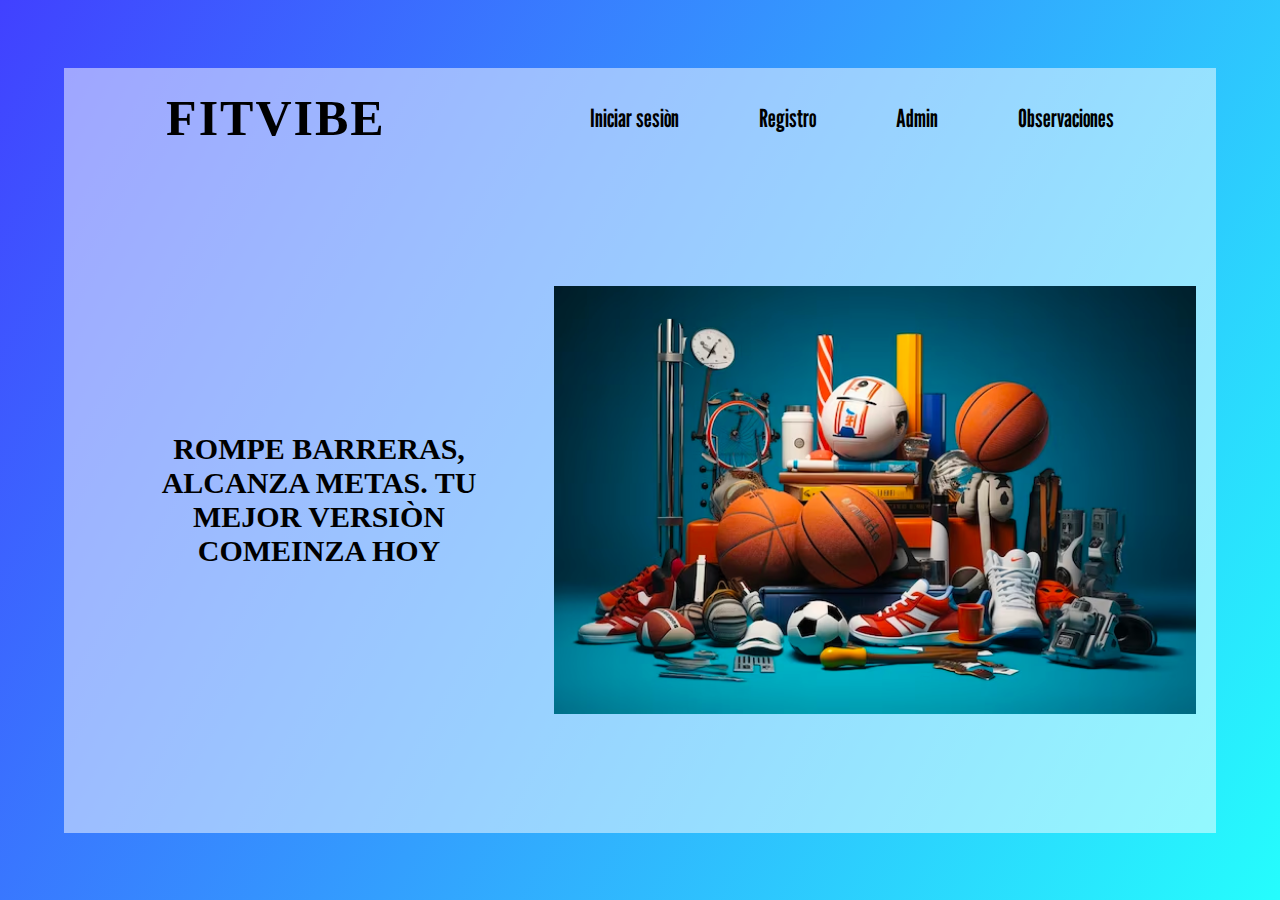
<file: home page/html/index.html>
<!DOCTYPE html>
<html lang="en">
  <head>
    <meta charset="UTF-8" />
    <meta name="viewport" content="width=device-width, initial-scale=1.0" />
    <link rel="stylesheet" href="../css/style.css">
    <title>Document</title>
  </head>
  <body>
    <main id="main">
      <header class="main-header">
        <h1 class="main-header-title">FITVIBE</h1>
        <nav class="main-header-nav">
          <a href="./login.html">Iniciar sesiòn</a>
          <a href="">Registro</a>
          <a href="">Admin</a>
          <a href="">Observaciones</a>
        </nav>
      </header>
      <article class="main-article">
        <section class="main-article-title">
            <h1 >ROMPE BARRERAS, ALCANZA METAS. TU MEJOR VERSIÒN COMEINZA HOY</h1>
        </section>
            <img class="main-article-img" src="../img/img.jpg" alt="img maim">
      </article>
    </main>
  </body>
</html>
</file>
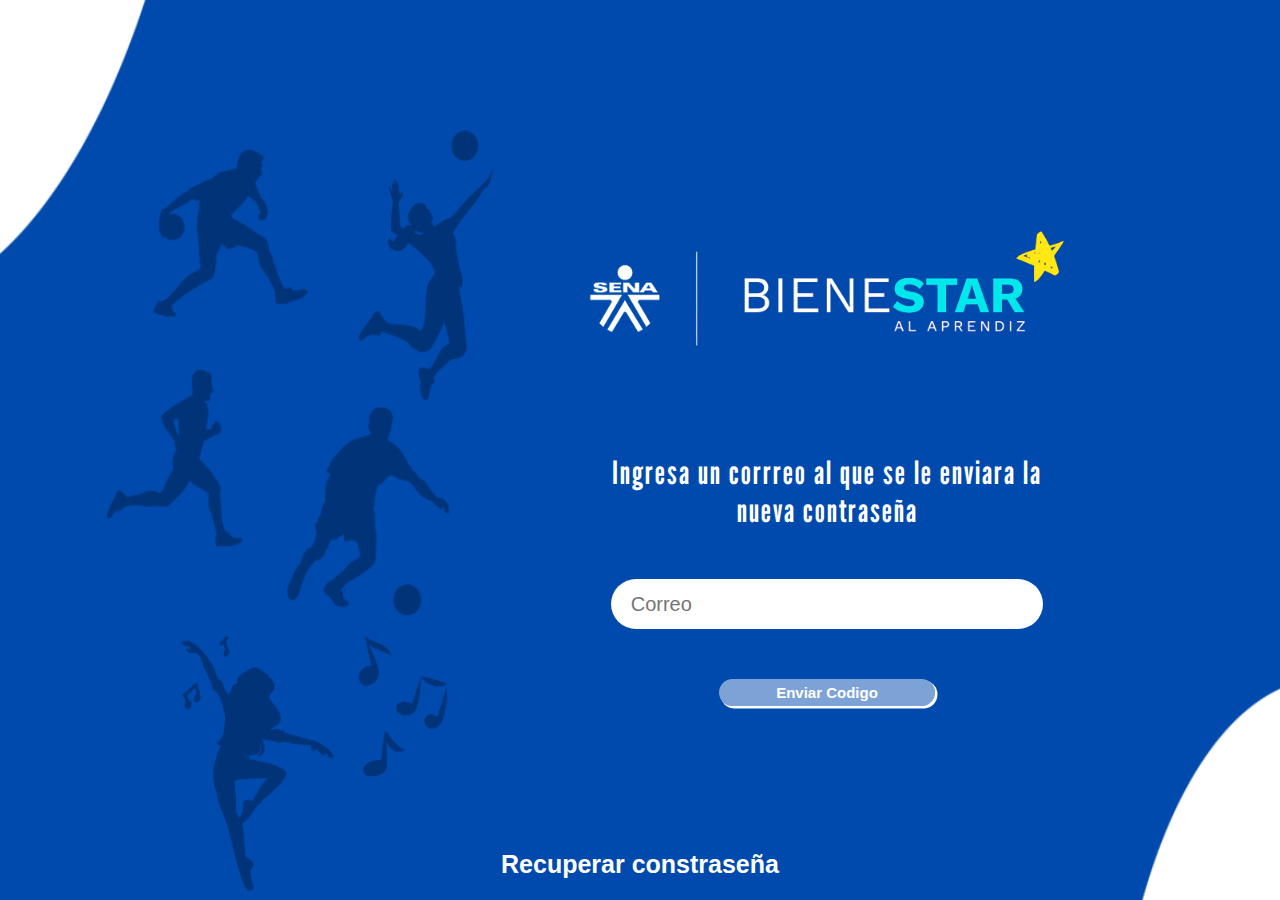
<file: home page/html/login.html>
<!DOCTYPE html>
<html lang="en">
<head>
    <meta charset="UTF-8">
    <meta name="viewport" content="width=device-width, initial-scale=1.0">
    <link rel="stylesheet" href="../css/login.css">
    <title>Document</title>
</head>
<body>
    <main id="main-login">
        <article class="main-login-article">
            <form class="main-login-article-form">
                <img class="img-sena-login" src="../img/titleLogin.png" alt="img-cena">
                <div class="article-form-div">
                    <h1>Ingresa un corrreo al que se le enviara la nueva contraseña</h1>
                    <input class="form-div-email" type="email" placeholder="Correo">
                    <input class="form-div-submit" type="submit" value="Enviar Codigo">
                </div>
            </form>
        </article>
        <footer class="main-login-footer">
            <h1>Recuperar constraseña</h1>
        </footer>
    </main>
</body>
</html>
</file>
<file: home page/css/style.css>
@import url('https://fonts.cdnfonts.com/css/gagalin');
@import url('https://fonts.googleapis.com/css2?family=Exo+2:wght@200&family=League+Gothic&family=Open+Sans:wght@600&family=Sometype+Mono:ital@1&display=swap');
*{
    padding: 0;
    margin: 0;
    box-sizing: border-box;
}

body{
    display: flex;
    align-items: center;
    justify-content: center;
    width: 100vw;
    height: 100vh;
    background-image: linear-gradient(120deg, rgb(65, 65, 255), rgb(37, 253, 253));
}


#main{
    display: flex;
    flex-direction: column;
    width: 90%;
    height: 85%;
    background-color: rgba(255,255,255,0.5);
}

.main-header{
    display: flex;
    align-items: center;
    justify-content: space-around;
    width: 100%;
    min-height: 100px;
}

.main-header-title{
    font-size: 50px;
    letter-spacing: 2px;
    font-family: Gagalin;
}

.main-header-nav{
    display: flex;
    gap: 80px;
    justify-content: space-around;
}



.main-header-nav a{
    font-family: League Gothic;
    text-decoration: none;
    font-size: 25px;
    color: black;
    transition: all 0.2s;
}

.main-header-nav a:hover{
    scale: 1.1;
}

.main-article{
    display: flex;
    align-items: center;
    justify-content: space-between;
    flex-grow: 1;
    width: 100%;
    padding: 0px 20px;
}

.main-article-title{
    display: flex;
    justify-content: center;
    align-items: center;
    width: 45%;
    height: 100%;
    padding: 0px 30px;
}

.main-article-title h1{
    font-size: 30px;
    text-align: center;
}

.main-article-img{
    width: 62%;
}
</file>
<file: home page/css/login.css>
@import url('https://fonts.googleapis.com/css2?family=Exo+2:wght@200&family=League+Gothic&family=Open+Sans:wght@600&family=Sometype+Mono:ital@1&display=swap');
*{
    padding: 0;
    margin: 0;
    box-sizing: border-box;
}

#main-login{
    display: flex;
    flex-direction: column;
    width: 100vw;
    height: 100vh;
    background-size: 100% 100%;
    background-repeat: no-repeat;
    background-image: url(../img/background.png);
}

.main-login-article{
    display: flex;
    align-items: center;
    justify-content: flex-end;
    padding: 0px 120px;
    width: 100%;
    flex-grow: 1;
}

.main-login-article-form{
    display: flex;
    align-items: center;
    justify-content: space-around;
    flex-direction: column;
    gap: 10px;
}

.article-form-div{
    display: flex;
    gap: 50px;
    align-items: center;
    flex-direction: column;
}

.img-sena-login{
    width: 80%;
}

.article-form-div h1{
    width: 70%;
    color: white;
    font-weight: 100;
    text-align: center;
    letter-spacing: 2px;
    font-family: League Gothic;
}


.article-form-div input[type="email"]{
    outline: none;
    border: none;
    width: 70%;
    height: 50px;
    border-radius: 50px;
    padding: 0px 20px;
    font-size: 20px;
}

.article-form-div input[type="submit"]{
    position: relative;
    top: 0;
    left: 0;
    outline: none;
    border: none;
    width: 35%;
    color: white;
    font-size: 15px;
    padding: 5px 0px;
    font-weight: bold;
    border-radius: 50px;
    box-shadow: 2px 2px 0px 0.5px white;
    background-color: rgba(255, 255, 255, 0.489);
    transition: all 0.2s;
}

.article-form-div input[type="submit"]:active{
    top: 3px;
    left: 3px;
    box-shadow: 0px 0px 0px 1px white;
}

.main-login-footer{
    display: flex;
    align-content: center;
    justify-content: center;
    width: 100%;
    height: 50px;
}

.main-login-footer h1{
    font-size: 25px;
    font-weight: bold;
    font-family: sans-serif;
    color: white;
}
</file>
